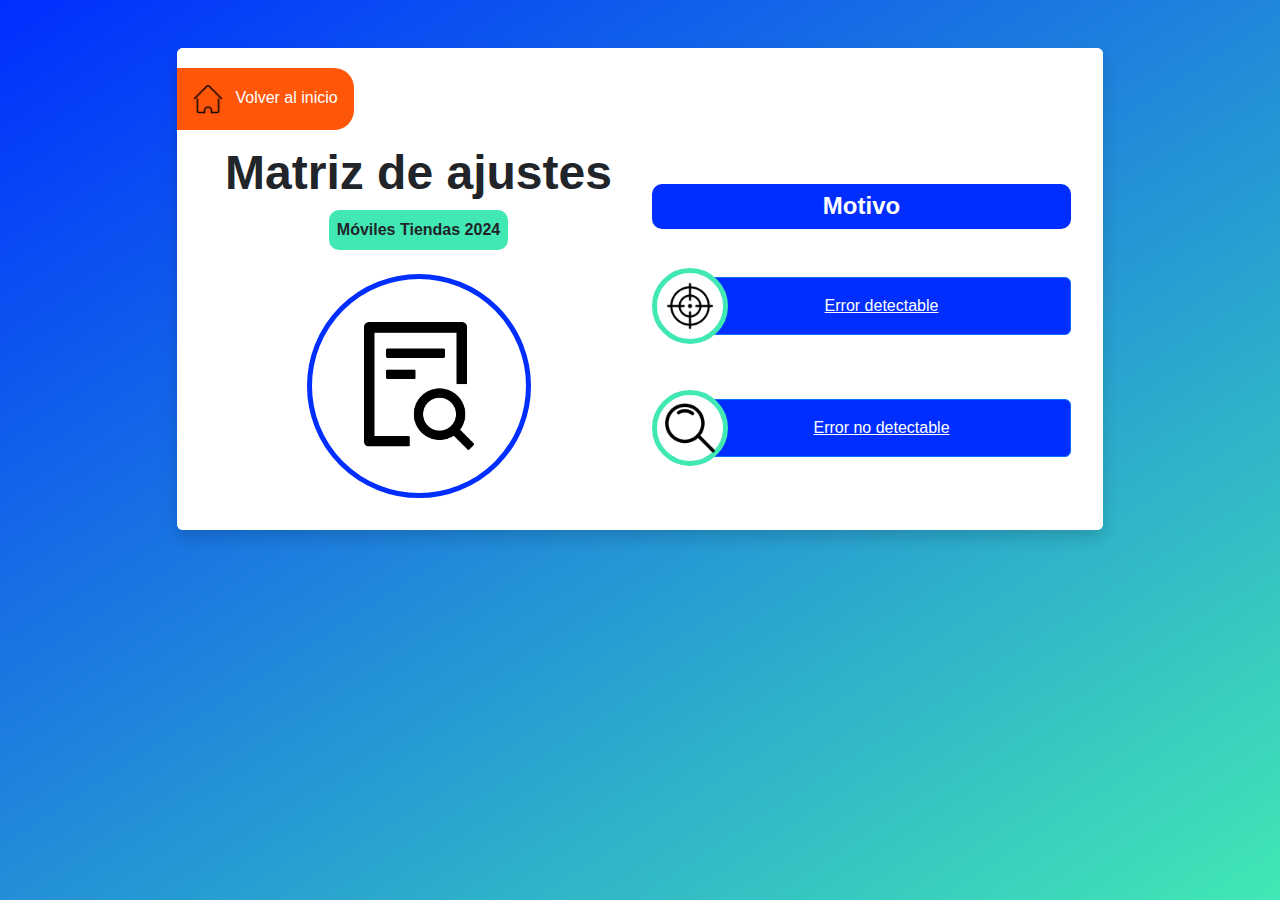
<file: index.html>
<!DOCTYPE html>
<html lang="es">

<head>
    <meta charset="UTF-8">
    <meta name="viewport" content="width=device-width, initial-scale=1.0">
    <title>Matriz de ajustes</title>
    <link rel="stylesheet" href="https://cdnjs.cloudflare.com/ajax/libs/font-awesome/6.1.1/css/all.min.css" />
    <link rel="stylesheet" href="https://cdn.jsdelivr.net/npm/bootstrap@5.3.2/dist/css/bootstrap.min.css" />
    <link rel="stylesheet" href="styles/matriz-ajustes.css">
</head>

<body>
    <div class="container py-4">
        <div class="row py-4">
            <div class="col-lg-10 mx-auto">
                <div class="card rounded shadow border-0">
                    <div class="card-body bg-white rounded position-relative">
                        <div class="row">
                            <div class="col-md-6 mb-5 mb-md-0 center-column">
                                <h1 class="display-5 fw-bold mb-2">Matriz de ajustes</h1>

                                <p class="alerta--cyan p-2 mb-4">Móviles Tiendas 2024</p>

                                <div class="imagen">
                                    <img src="./assets/imagen/file-search.png" alt="Fallas masivas" class="imagen__img">
                                </div>
                            </div>

                            <div class="col-md-6 center-column align-items-stretch">
                                <h2 class="alerta--blue p-2 mb-5">Motivo</h2>

                                <div class="boton">
                                    <div class="boton__imagen">
                                        <img src="./assets/imagen/punto-mira.png" alt="" class="boton__imagen-src" />
                                    </div>

                                    <button type="button" class="boton__texto btn btn-primary w-100" id="btn_error_detectable">Error
                                        detectable</button>
                                </div>

                                <div class="boton">
                                    <div class="boton__imagen">
                                        <img src="./assets/imagen/buscar.png" alt="" class="boton__imagen-src" />
                                    </div>

                                    <button type="button" class="boton__texto btn btn-primary w-100" id="btn_error_no_detectable">Error no
                                        detectable</button>
                                </div>
                            </div>
                        </div>

                        <a href="./" role="button" class="btn btn-primary boton-regresar">
                            <img src="./assets/imagen/home.png" alt="" width="30" class="me-2" />
                            Volver al inicio</a>
                    </div>
                </div>
            </div>
        </div>
    </div>

    <script src="https://ajax.googleapis.com/ajax/libs/jquery/3.7.1/jquery.min.js"></script>
    <script src="https://cdn.jsdelivr.net/npm/bootstrap@5.3.2/dist/js/bootstrap.bundle.min.js"></script>
    <script src="scripts/matriz-ajustes.js"></script>
</body>

</html>
</file>
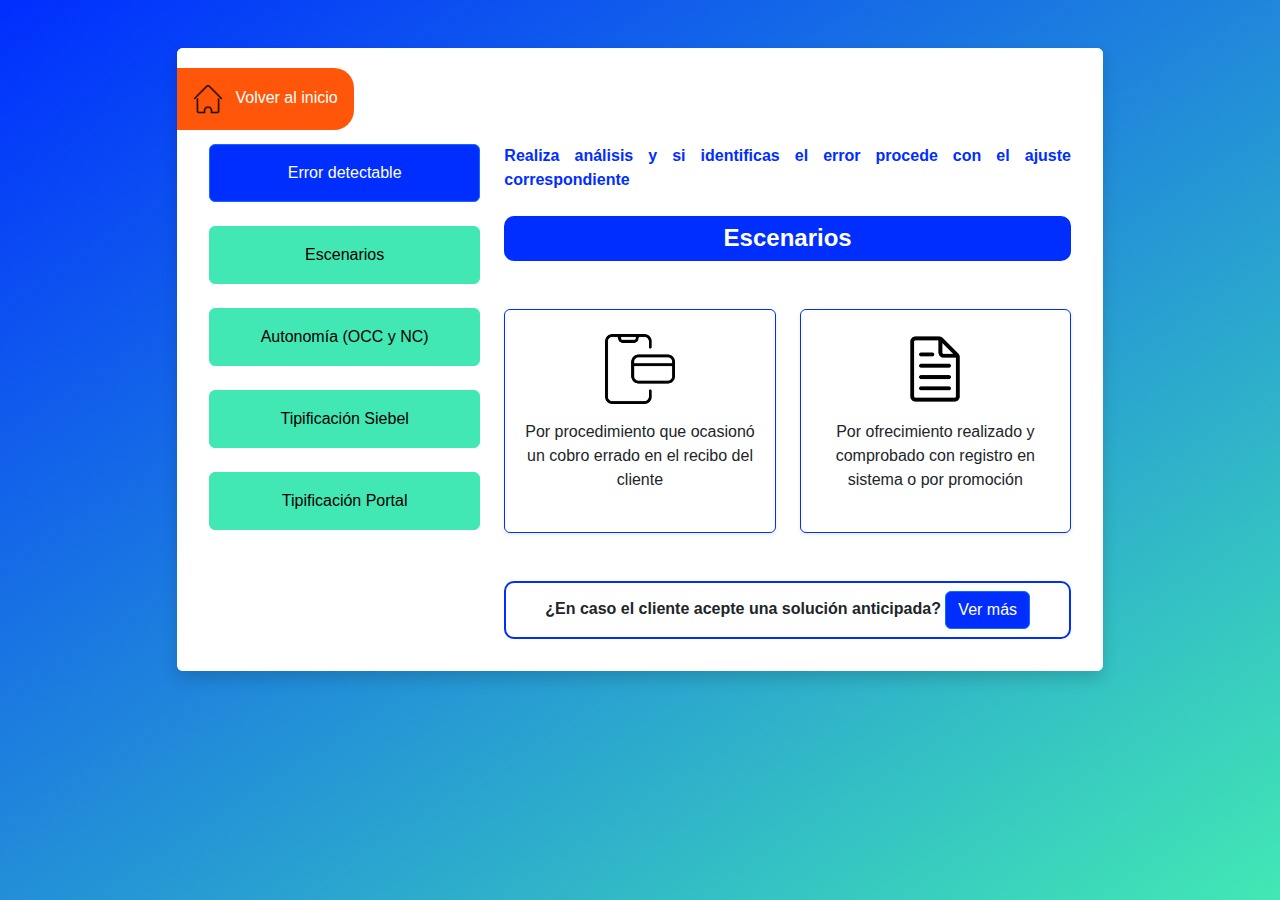
<file: error-detectable.html>
<!DOCTYPE html>
<html lang="es">
<head>
    <meta charset="UTF-8">
    <meta name="viewport" content="width=device-width, initial-scale=1.0">
    <title>Error detectable</title>
    <link rel="stylesheet" href="https://cdnjs.cloudflare.com/ajax/libs/font-awesome/6.1.1/css/all.min.css" />
    <link rel="stylesheet" href="https://cdn.jsdelivr.net/npm/bootstrap@5.3.2/dist/css/bootstrap.min.css" />
    <link rel="stylesheet" href="styles/error-detectable.css" />
</head>
<body>
    <div class="container py-4">
        <div class="row py-4">
            <div class="col-lg-10 mx-auto">
                <div class="card rounded shadow border-0 main-card">
                    <div class="card-body bg-white rounded position-relative">
                        <div class="row">
                            <div class="col-md-4 flex-column align-items-stretch">
                                <button class="btn btn-primary boton mb-4 p-3 boton_accion" id="btn_error_detectable">Error detectable</button>
                                <button class="btn btn-primary boton--cyan mb-4 p-3 boton_accion" id="btn_escenarios">Escenarios</button>
                                <button class="btn btn-primary boton--cyan mb-4 p-3 boton_accion" id="btn_autonomia">Autonomía (OCC y NC)</button>
                                <button class="btn btn-primary boton--cyan mb-4 p-3 boton_accion" id="btn_tipificacion">Tipificación Siebel</button>
                                <button class="btn btn-primary boton--cyan mb-4 p-3 boton_accion" id="btn_tipificacion_portal">Tipificación Portal</button>
                            </div>

                            <div class="col-md-8">
                                <div class="container_error_detectable">
                                    <p class="text--blue mb-4">Realiza análisis y si identificas el error procede con el ajuste correspondiente</p>
                                    <h2 class="alerta--blue p-2 mb-5">Escenarios</h2>
                                    <div class="row row-cols-1 row-cols-md-2 g-4 mb-5">
                                        <div class="col">
                                            <div class="card mb-4 rounded shadow-sm h-100 card-outline--blue pt-4">
                                                <img src="./assets/imagen/telefono-tarjeta.png" class="card-img-top" alt="..." />
                                                <div class="card-body">
                                                    <p class="card-text">Por procedimiento que ocasionó un cobro errado en el recibo del cliente</p>
                                                </div>
                                            </div>
                                        </div>
                                        <div class="col">
                                            <div class="card mb-4 rounded shadow-sm h-100 card-outline--blue pt-4">
                                                <img src="./assets/imagen/archivo.png" class="card-img-top" alt="..." />
                                                <div class="card-body">
                                                    <p class="card-text">Por ofrecimiento realizado y comprobado con registro en sistema o por promoción</p>
                                                </div>
                                            </div>
                                        </div>
                                    </div>
                                    <p class="alerta-outline--blue p-2">¿En caso el cliente acepte una solución anticipada? <button class="btn btn-primary boton" id="btn_cliente_solucion">Ver más</button></p>
                                </div>

                                <div class="container_cliente_solucion d-none">
                                    <p class="alerta-outline--blue p-2 mb-5">¿En caso el cliente acepte una solución anticipada?</p>
                                    <div class="container-lista">
                                        <ul class="lista">
                                            <li>Registra el caso en Siebel con Estado “En Progreso”.</li>
                                            <li>Indicar speech de solución anticipada.
                                                <a href="https://informatepersonas.custhelp.com/app/answers/detail/a_id/1814/kw/1814" target="_blank" class="enlace">
                                                    Click para ir al enlace
                                                </a>
                                            </li>
                                            <li class="mb-0">El supervisor colocará estado resuelto: Solución Anticipada</li>
                                        </ul>
                                    </div>
                                </div>

                                <div class="container_escenarios d-none">
                                    <div>
                                        <p class="text--blue mb-2">Al realizar el ajuste colocar en la plantilla el motivo/concepto (etiqueta):</p>
                                        <p class="text-light--blue mb-4">Ajustar y luego escalar para que se realice el dto. en los meses siguientes</p>
                                    </div>
                                    <div class="row row-cols-1 row-cols-md-2 g-4 mb-5">
                                        <div class="col">
                                            <div class="card mb-4 rounded shadow-sm border-0 h-100 card--blue">
                                                <div class="card-body position-relative">
                                                    <ul class="lista-light">
                                                        <li>Dto Línea adicional</li>
                                                        <li>Dto Portabilidad (20% o 50%)</li>
                                                        <li>Dto Retención</li>
                                                        <li>Dto Por Dowselling</li>
                                                        <li>Dto por campaña Upselling</li>
                                                        <li>VAS: No reconoce cargo</li>
                                                        <li>Upselling SAT PUSH (usuario creador clbs): No reconoce nuevo plan tarifario</li>
                                                        <li>Recarga vs pago de recibo (validar que sea el mismo monto)</li>
                                                        <li>Recarga por compra de bolsa * (ver tipificación SIEBEL)</li>
                                                        <li>Recarga realizado a una línea prepago</li>
                                                        <li>Compra no reconocida de bolsa en Facebook</li>
                                                        <li>NETFLIX: No reconoce cargo/NUNCA se suscribió</li>
                                                        <li>Cobros por Roaming TAPIN
                                                            (https://informatepersonas.custhelp.com/app/answers/detail/a_id/4890)
                                                        </li>
                                                        <li>Otros escenarios comprobados (se debe detallar en plantilla motivo)</li>
                                                        <li>winback: https://informatepersonas.custhelp.com/app/answers/detail/a_id/2430</li>
                                                    </ul>
                                                    <button
                                                    data-bs-toggle="popover"
                                                    data-bs-title="Ajuste"
                                                    data-bs-content="Ajustar hasta el 100%"
                                                    class="btn btn-primary boton--cyan btn-ajuste btn-center">% Ajuste</button>
                                                </div>
                                            </div>
                                        </div>
                                        <div class="col">
                                            <div class="card mb-4 rounded shadow-sm border-0 h-100 card--blue">
                                                <div class="card-body d-flex justify-content-center align-items-center position-relative">
                                                    <p>Dto. Reconexión plan REV</p>
                                                    <button
                                                    data-bs-toggle="popover"
                                                    data-bs-title="Ajuste"
                                                    data-bs-content="Ajustar S/10.00"
                                                    class="btn btn-primary boton--cyan btn-ajuste">% Ajuste</button>
                                                </div>
                                            </div>
                                        </div>
                                    </div>
                                </div>

                                <div class="container_autonomia container-outline-lista d-none">
                                    <p class="text--blue mb-4">Asesor Call center tiene una autonomía de S/ 0.00 soles, por ello debe reportarlo al supervisor/líder para la aprobación en el mismo sistema.</p>
                                    <p class="alerta--orange p-1 mb-5">Importante:</p>
                                    <div class="lista-ul d-flex align-items-center">
                                        <img src="./assets/imagen/campana.png" alt="Importante" class="lista-ul__imagen" />
                                        <ul>
                                            <li class="mb-2">El ajuste debe ser aprobado por el supervisor/líder en el sistema, caso contrario no impactará.</li>
                                            <li>Se debe generar tipificación de ajuste por cada concepto facturado.</li>
                                        </ul>
                                    </div>
                                </div>

                                <div class="container_tipificacion container-outline-lista d-none">
                                    <p class="text--blue mb-2">Tipo: Problema / Área: facturación / Subárea: Que corresponda.</p>
                                    <p class="text-light--blue mb-4">
                                        Para conocer el Estado y Sub-estado consulta la guía del siguiente link:
                                        <a href="https://informatepersonas.custhelp.com/app/answers/list/kw/1814" target="_blank" class="enlace">Enlace</a>
                                    </p>
                                    <p class="alerta--cyan p-1 mb-5">En el caso de recarga por compra de bolsa:</p>
                                    <div class="lista-ul">
                                        <ul>
                                            <li>Tipo: Problema</li>
                                            <li>Área: Recargas/Prestaluca</li>
                                            <li>Sub área: La que corresponda</li>
                                        </ul>
                                    </div>
                                </div>

                                <div class="container_tipificacion_portal container-outline-lista d-none">
                                    <p class="text--blue mb-2">Solo para clientes de PORTAL</p>
                                    <p class="text-light--blue mb-4">
                                        Cliente NO solicita Reclamo: DEVOLUCIÓN POR NEGOCIACIÓN-AJUSTE POR ERROR DETECTABLE
                                    </p>
                                    <p class="text-light--blue mb-4">
                                        Cliente SI solicita reclamo: SOLUCIÓN ANTICIPADA DE RECLAMO – AJUSTE POR ERROR DETECTABLE
                                    </p>
                                    <p class="text-light--blue mb-4">
                                        Puedes revisar más lineamientos sobre ajustes y solución anticipada en:
                                        <a href="https://informatepersonas.custhelp.com/app/answers/list/kw/1814" target="_blank" class="enlace">Enlace</a>
                                    </p>
                                </div>
                            </div>
                        </div>
                        <a href="./" role="button" class="btn btn-primary boton-regresar">
                            <img src="./assets/imagen/home.png" alt="" width="30" class="me-2" />
                            Volver al inicio
                        </a>
                    </div>
                </div>
            </div>
        </div>
    </div>

    <script src="https://ajax.googleapis.com/ajax/libs/jquery/3.7.1/jquery.min.js"></script>
    <script src="https://cdn.jsdelivr.net/npm/bootstrap@5.3.2/dist/js/bootstrap.bundle.min.js"></script>
    <script src="scripts/error-detectable.js"></script>
</body>
</html>
</file>
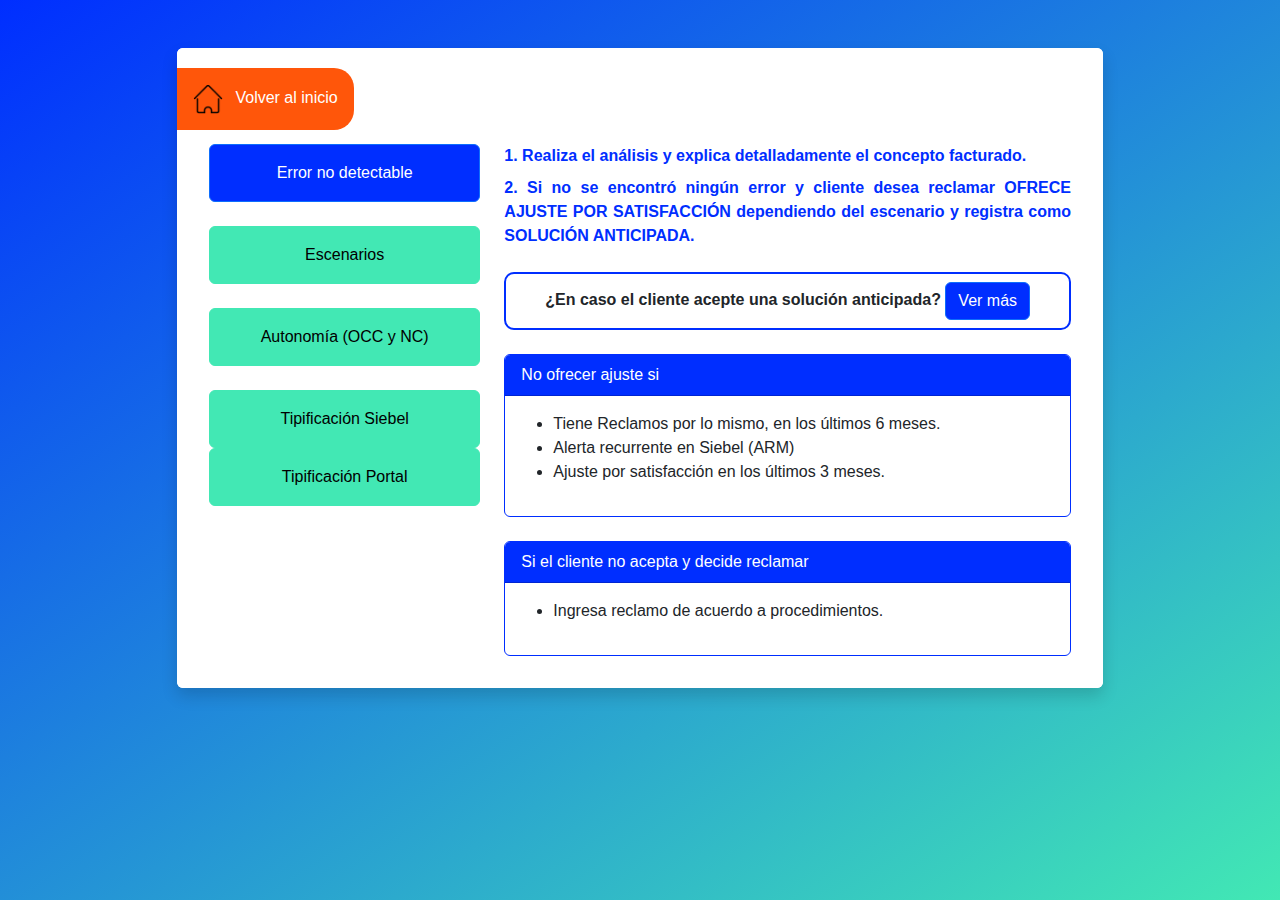
<file: error-no-detectable.html>
<!DOCTYPE html>
<html lang="es">
<head>
    <meta charset="UTF-8">
    <meta name="viewport" content="width=device-width, initial-scale=1.0">
    <title>Error no detectable</title>
    <link rel="stylesheet" href="https://cdnjs.cloudflare.com/ajax/libs/font-awesome/6.1.1/css/all.min.css" />
    <link rel="stylesheet" href="https://cdn.jsdelivr.net/npm/bootstrap@5.3.2/dist/css/bootstrap.min.css" />
    <link rel="stylesheet" href="styles/error-no-detectable.css" />
</head>
<body>
    <div class="container py-4">
        <div class="row py-4">
            <div class="col-lg-10 mx-auto">
                <div class="card rounded shadow border-0 main-card">
                    <div class="card-body bg-white rounded position-relative">
                        <div class="row">
                            <div class="col-md-4 flex-column align-items-stretch">
                                <button class="btn btn-primary boton mb-4 p-3 boton_accion" id="btn_error_no_detectable">Error no detectable</button>
                                <button class="btn btn-primary boton--cyan mb-4 p-3 boton_accion" id="btn_escenarios">Escenarios</button>
                                <button class="btn btn-primary boton--cyan mb-4 p-3 boton_accion" id="btn_autonomia">Autonomía (OCC y NC)</button>
                                <button class="btn btn-primary boton--cyan p-3 boton_accion" id="btn_tipificacion">Tipificación Siebel</button>
                                <button class="btn btn-primary boton--cyan p-3 boton_accion" id="btn_tipificacion_portal">Tipificación Portal</button>
                            </div>

                            <div class="col-md-8">
                                <div class="container_error_no_detectable">
                                    <ul class="lista-principal">
                                        <li>1. Realiza el análisis y explica detalladamente el concepto facturado.</li>
                                        <li class="mb-4">2. Si no se encontró ningún error y cliente desea reclamar OFRECE AJUSTE POR SATISFACCIÓN dependiendo del escenario y registra como SOLUCIÓN ANTICIPADA.</li>
                                    </ul>

                                    <p class="alerta-outline--blue p-2 mb-4">¿En caso el cliente acepte una solución anticipada? <button class="btn btn-primary boton" id="btn_cliente_solucion">Ver más</button></p>

                                    <div class="card card-border mb-4">
                                        <div class="card-header bg-blue text-white">
                                            No ofrecer ajuste si
                                        </div>
                                        <div class="card-body">
                                            <ul>
                                                <li>Tiene Reclamos por lo mismo, en los últimos 6 meses.</li>
                                                <li>Alerta recurrente en Siebel (ARM)</li>
                                                <li>Ajuste por satisfacción en los últimos 3 meses.</li>
                                            </ul>
                                        </div>
                                    </div>

                                    <div class="card card-border">
                                        <div class="card-header bg-blue text-white">
                                            Si el cliente no acepta y decide reclamar
                                        </div>
                                        <div class="card-body">
                                            <ul>
                                                <li>Ingresa reclamo de acuerdo a procedimientos.</li>
                                            </ul>
                                        </div>
                                    </div>
                                </div>

                                <div class="container_cliente_solucion d-none">
                                    <p class="alerta-outline--blue p-2 mb-5">¿En caso el cliente acepte una solución anticipada?</p>
                                    <div class="container-lista">
                                        <ul class="lista">
                                            <li>Registra el caso en Siebel con Estado “En Progreso”.</li>
                                            <li>Indicar speech de solución anticipada.
                                                <a href="https://informatepersonas.custhelp.com/app/answers/detail/a_id/1814/kw/1814" target="_blank" class="enlace">Click para ir al enlace</a>
                                            </li>
                                            <li class="mb-0">El supervisor colocará estado resuelto: Solución Anticipada</li>
                                        </ul>
                                    </div>
                                </div>

                                <div class="container_escenarios d-none">
                                    <div>
                                        <p class="text--blue mb-4">Al realizar el ajuste colocar en la plantilla el motivo/concepto (etiqueta):</p>
                                    </div>
                                    <div class="row mb-5">
                                        <div class="col">
                                            <div class="card mb-4 rounded shadow-sm border-0 h-100 card--blue">
                                                <div class="card-body position-relative">
                                                    <ul class="lista-light">
                                                        <li>Dto Línea adicional</li>
                                                        <li>Dto Portabilidad</li>
                                                        <li>Dto Retención</li>
                                                        <li>Dto Por Dowselling</li>
                                                        <li>Dto por campaña Upselling</li>
                                                        <li>VAS: No reconoce cargo</li>
                                                        <li>Upselling SAT PUSH (usuario creador CLBS): No reconoce nuevo plan tarifario</li>
                                                        <li>Recarga vs pago de recibo (validar que sea el mismo monto)</li>
                                                        <li>Recarga por compra de bolsa * (ver tipificación SIEBEL)</li>
                                                        <li>Recarga realizado a una línea prepago</li>
                                                        <li>Compra no reconocida de bolsa en Facebook</li>
                                                        <li>NETFLIX: No reconoce cargo/NUNCA se suscribió</li>
                                                        <li>Cobros por Roaming TAPIN (https://informatepersonas.custhelp.com/app/answers/detail/a_id/4890)</li>
                                                        <li>Primer prorrateo por cambio de Plan</li>
                                                        <li>Primer prorrateo por cambio de periodo de facturación</li>
                                                        <li><strong>Dto de línea adicional:</strong> Por pérdida de descuento por línea adicional por incumplir las condiciones.</li>
                                                        <li>Reconexión por Mora</li>
                                                        <li>Primer prorrateo alta nueva/línea adicional</li>
                                                        <li>Recarga realizado a una línea prepago</li>
                                                        <li><strong>Mala información:</strong> El cliente indica que en la venta o CDPT le ofrecieron condiciones distintas a las brindadas, aún cuando el contrato firmado o la orden no coincidan con lo indicado por el cliente. SÓLO APLICA AL PRIMER RECIBO</li>
                                                        <li><strong>Falla de Servicio/Señal:</strong> Cliente indica un día(s) puntual(s) que falló el servicio y no lo va a pagar. El ajuste máximo será hasta 7 días calendario</li>
                                                        <li><strong>Deuda Antigua:</strong> Si cliente indica que nadie le avisó que tenía que pagar ambas deudas (deuda antigua y deuda actual)</li>
                                                        <li>Si se revisa que el cliente es buen pagador (2 meses consecutivos anteriores) ajustar el cobro por reconexión. SI cliente NO indica reclamo se procede por excepción</li>
                                                    </ul>
                                                    <button data-bs-toggle="popover" data-bs-title="Ajuste" data-bs-content="Ajustar hasta el 100%" class="btn btn-primary boton--cyan btn-ajuste btn-center">% Ajuste</button>
                                                </div>
                                            </div>
                                        </div>
                                    </div>
                                </div>

                                <div class="container_autonomia container-outline-lista d-none">
                                    <p class="text--blue mb-4">Asesor Call center tiene una autonomía de S/ 0.00 soles, por ello debe reportarlo al supervisor/líder para la aprobación en el mismo sistema.</p>
                                    <p class="alerta--orange p-1 mb-5">Importante:</p>
                                    <div class="lista-ul d-flex align-items-center">
                                        <img src="./assets/imagen/campana.png" alt="Importante" class="lista-ul__imagen" />
                                        <ul>
                                            <li class="mb-2">El ajuste debe ser aprobado por el supervisor/líder en el sistema, caso contrario no impactará.</li>
                                            <li>Se debe generar tipificación de ajuste por cada concepto facturado.</li>
                                        </ul>
                                    </div>
                                </div>

                                <div class="container_tipificacion container-outline-lista d-none">
                                    <p class="text--blue mb-2">Tipo: Problema / Área: facturación / Subárea: Que corresponda.</p>
                                    <p class="text-light--blue mb-4">
                                        Para conocer el Estado y Sub-estado consulta la guía del siguiente link: <a href="https://informatepersonas.custhelp.com/app/answers/list/kw/1814" target="_blank" class="enlace">Enlace</a>
                                    </p>
                                    <p class="alerta--cyan p-1 mb-5">En el caso de recarga por compra de bolsa:</p>
                                    <div class="lista-ul">
                                        <ul>
                                            <li>Tipo: Problema</li>
                                            <li>Área: Recargas/Prestaluca</li>
                                            <li>Sub área: La que corresponda</li>
                                        </ul>
                                    </div>
                                </div>

                                <div class="container_tipificacion_portal container-outline-lista d-none">
                                    <p class="text--blue mb-2">Solo para clientes de PORTAL</p>
                                    <p class="text-light--blue mb-4">
                                        Cliente NO solicita Reclamo: DEVOLUCIÓN POR NEGOCIACIÓN-AJUSTE POR ERROR DETECTABLE
                                    </p>
                                    <p class="text-light--blue mb-4">
                                        Cliente SI solicita reclamo: SOLUCIÓN ANTICIPADA DE RECLAMO – AJUSTE POR ERROR DETECTABLE
                                    </p>
                                    <p class="text-light--blue mb-4">
                                        Puedes revisar más lineamientos sobre ajustes y solución anticipada en:
                                        <a href="https://informatepersonas.custhelp.com/app/answers/list/kw/1814" target="_blank" class="enlace">Enlace</a>
                                    </p>
                                </div>
                            </div>
                        </div>
                        <a href="./" role="button" class="btn btn-primary boton-regresar">
                            <img src="./assets/imagen/home.png" alt="" width="30" class="me-2" />
                            Volver al inicio
                        </a>
                    </div>
                </div>
            </div>
        </div>
    </div>

    <script src="https://ajax.googleapis.com/ajax/libs/jquery/3.7.1/jquery.min.js"></script>
    <script src="https://cdn.jsdelivr.net/npm/bootstrap@5.3.2/dist/js/bootstrap.bundle.min.js"></script>
    <script src="scripts/error-no-detectable.js"></script>
</body>
</html>
</file>
<file: styles/matriz-ajustes.css>
:root {
    --blue: #002eff;
    --cyan: #42e8b4;
    --grey: #a4a4a6;
    --grey-light: #dbdbdb;
    --orange: #ff560a;
}

body {
    min-height: 100vh;
    background-color: var(--blue);
    background-image: linear-gradient(147deg, var(--blue) 0%, var(--cyan) 100%);
    font-family: Barlow, sans-serif;
}

h1, p {
    margin: 0;
}

.card-body {
    padding: 6rem 2rem 2rem 2rem;
}

.center-column {
    display: flex;
    flex-flow: column nowrap;
    justify-content: center;
    align-items: center;
}

.alerta--cyan {
    background: var(--cyan);
    border-radius: 10px;
    font-weight: bold;
}

.alerta--blue {
    background: var(--blue);
    border-radius: 10px;
    color: #fff;
    font-size: 1.5rem;
    font-weight: bold;
    text-align: center;
}

.imagen {
    border: 5px solid var(--blue);
    border-radius: 50%;
    display: flex;
    justify-content: center;
    align-items: center;
    padding: 2rem;
}

.imagen__img {
    width: 150px;
    height: 150px;
} 

.boton {
    display: flex;
    align-items: center;
    position: relative;
}

.boton:first-of-type {
    margin-bottom: 4rem;
}

.boton__imagen {
    background: #fff;
    border: 5px solid var(--cyan);
    border-radius: 50%;
    padding: .5rem;
    position: absolute;
    left: 0px;
}

.boton__imagen-src {
    width: 50px;
    height: 50px;
}

.boton__texto {
    background: var(--blue);
    text-decoration: underline;
    margin-left: 40px;
    padding: 1rem;
}

.boton-regresar {
    background: var(--orange);
    border-radius: 20px;
    border-top-left-radius: 0px;
    border-bottom-left-radius: 0px;
    border: none;
    padding: 1rem;
    position: absolute;
    top: 20px;
    left: 0px;
}
</file>
<file: styles/error-detectable.css>
:root {
    --blue: #002eff;
    --cyan: #42e8b4;
    --grey: #a4a4a6;
    --grey-light: #dbdbdb;
    --orange: #ff560a;
}

body {
    min-height: 100vh;
    background-color: var(--blue);
    background-image: linear-gradient(147deg, var(--blue) 0%, var(--cyan) 100%);
    font-family: Barlow, sans-serif;
}

h1,
p {
    margin: 0;
}

.main-card>.card-body {
    padding: 6rem 2rem 2rem 2rem;
}

.flex-column {
    display: flex;
    flex-flow: column nowrap;
    justify-content: flex-start;
    align-items: center;
}

.boton {
    background: var(--blue);
}

.boton--cyan {
    background: var(--cyan);
    border-color: var(--cyan);
    color: #000;
}

.card--blue {
    background: var(--blue);
    color: #fff;
}

.card-outline--blue {
    border: 1px solid var(--blue);
}

.card-img-top {
    width: 70px;
    height: 70px;
    margin: 0 auto;
}

.card-text {
    text-align: center;
}

.text--blue {
    color: var(--blue);
    font-weight: bold;
    text-align: justify;
}

.text-light--blue {
    color: var(--blue);
    font-weight: lighter;
    text-align: justify;
}

.alerta--blue {
    background: var(--blue);
    border-radius: 10px;
    color: #fff;
    font-size: 1.5rem;
    font-weight: bold;
    text-align: center;
}

.alerta--orange {
    background: var(--orange);
    border-radius: 10px;
    color: #fff;
    font-size: 1.5rem;
    font-weight: bold;
    text-align: center;
}

.alerta--cyan {
    background: var(--cyan);
    border-radius: 10px;
    color: #000;
    font-size: 1.5rem;
    font-weight: bold;
    text-align: center;
}

.alerta-outline--blue {
    border: 2px solid var(--blue);
    border-radius: 10px;
    font-weight: bold;
    text-align: center;
}

.container-lista {
    background: var(--blue);
    border-radius: 10px;
    color: #fff;
    padding: 1rem;
}

.container-outline-lista {
    border: 1px solid var(--blue);
    border-radius: 10px;
    padding: 1rem;
}

.lista {
    counter-reset: list-number;
    text-align: justify;
    margin-left: 10px;
    margin: 0;
    padding: 0 0 0 10px;
    position: relative;
}

.lista li {
    list-style-type: none !important;
    margin-bottom: 1rem;
}

.lista li:before {
    counter-increment: list-number;
    content: counter(list-number);
    margin-right: 10px;
    margin-bottom: 10px;
    width: 35px;
    height: 35px;
    display: inline-flex;
    align-items: center;
    justify-content: center;
    font-size: 16px;
    background-color: #fff;
    border-radius: 50%;
    color: var(--blue);
}

.lista-ul__imagen {
    width: 70px;
    height: 70px;
}

.lista-ul ul {
    margin: 0;
}

.lista-ul li {
    list-style: none;
    text-align: justify;
}

.lista-ul li:before {
    color: var(--cyan) !important;
    content: "·";
    font-size: 70px;
    vertical-align: middle;
    line-height: 10px;
    margin-right: 1rem;
}

.enlace {
    color: var(--orange);
    font-weight: bold;
    font-style: italic;
}

.lista-light {
    font-size: .8rem;
}

.btn-ajuste {
    position: absolute;
    bottom: -20px;
    width: 50%;
}

.btn-center {
    left: 50%;
    margin-left: -25%;
}

.boton-regresar {
    background: var(--orange);
    border-radius: 20px;
    border-top-left-radius: 0px;
    border-bottom-left-radius: 0px;
    border: none;
    padding: 1rem;
    position: absolute;
    top: 20px;
    left: 0px;
}
</file>
<file: styles/error-no-detectable.css>
:root {
    --blue: #002eff;
    --cyan: #42e8b4;
    --grey: #a4a4a6;
    --grey-light: #dbdbdb;
    --orange: #ff560a;
}

body {
    min-height: 100vh;
    background-color: var(--blue);
    background-image: linear-gradient(147deg, var(--blue) 0%, var(--cyan) 100%);
    font-family: Barlow, sans-serif;
}

h1,
p {
    margin: 0;
}

.main-card>.card-body {
    padding: 6rem 2rem 2rem 2rem;
}

.flex-column {
    display: flex;
    flex-flow: column nowrap;
    justify-content: flex-start;
    align-items: center;
}

.boton {
    background: var(--blue);
}

.boton--cyan {
    background: var(--cyan);
    border-color: var(--cyan);
    color: #000;
}

.card--blue {
    background: var(--blue);
    color: #fff;
}

.card-outline--blue {
    border: 1px solid var(--blue);
}

.card-img-top {
    width: 70px;
    height: 70px;
    margin: 0 auto;
}

.card-text {
    text-align: center;
}

.text--blue {
    color: var(--blue);
    font-weight: bold;
    text-align: justify;
}

.text-light--blue {
    color: var(--blue);
    font-weight: lighter;
    text-align: justify;
}

.alerta--blue {
    background: var(--blue);
    border-radius: 10px;
    color: #fff;
    font-size: 1.5rem;
    font-weight: bold;
    text-align: center;
}

.alerta--orange {
    background: var(--orange);
    border-radius: 10px;
    color: #fff;
    font-size: 1.5rem;
    font-weight: bold;
    text-align: center;
}

.alerta--cyan {
    background: var(--cyan);
    border-radius: 10px;
    color: #000;
    font-size: 1.5rem;
    font-weight: bold;
    text-align: center;
}

.alerta-outline--blue {
    border: 2px solid var(--blue);
    border-radius: 10px;
    font-weight: bold;
    text-align: center;
}

.container-lista {
    background: var(--blue);
    border-radius: 10px;
    color: #fff;
    padding: 1rem;
}

.container-outline-lista {
    border: 1px solid var(--blue);
    border-radius: 10px;
    padding: 1rem;
}

.lista {
    counter-reset: list-number;
    text-align: justify;
    margin-left: 10px;
    margin: 0;
    padding: 0 0 0 10px;
    position: relative;
}

.lista li {
    list-style-type: none !important;
    margin-bottom: 1rem;
}

.lista li:before {
    counter-increment: list-number;
    content: counter(list-number);
    margin-right: 10px;
    margin-bottom: 10px;
    width: 35px;
    height: 35px;
    display: inline-flex;
    align-items: center;
    justify-content: center;
    font-size: 16px;
    background-color: #fff;
    border-radius: 50%;
    color: var(--blue);
}

.lista-ul__imagen {
    width: 70px;
    height: 70px;
}

.lista-ul ul {
    margin: 0;
}

.lista-ul li {
    list-style: none;
    text-align: justify;
}

.lista-ul li:before {
    color: var(--cyan) !important;
    content: "·";
    font-size: 70px;
    vertical-align: middle;
    line-height: 10px;
    margin-right: 1rem;
}

.enlace {
    color: var(--orange);
    font-weight: bold;
    font-style: italic;
}

.lista-light {
    font-size: .8rem;
}

.btn-ajuste {
    position: absolute;
    bottom: -20px;
    width: 50%;
}

.btn-center {
    left: 50%;
    margin-left: -25%;
}

.boton-regresar {
    background: var(--orange);
    border-radius: 20px;
    border-top-left-radius: 0px;
    border-bottom-left-radius: 0px;
    border: none;
    padding: 1rem;
    position: absolute;
    top: 20px;
    left: 0px;
}

.card-border {
    border: 1px solid var(--blue);
}

.bg-blue {
    background: var(--blue);
}

.lista-principal {
    margin: 0;
    padding: 0;
    list-style: none;
}

.lista-principal li {
    color: var(--blue);
    font-weight: bold;
    text-align: justify;
    margin-bottom: .5rem;
}
</file>
